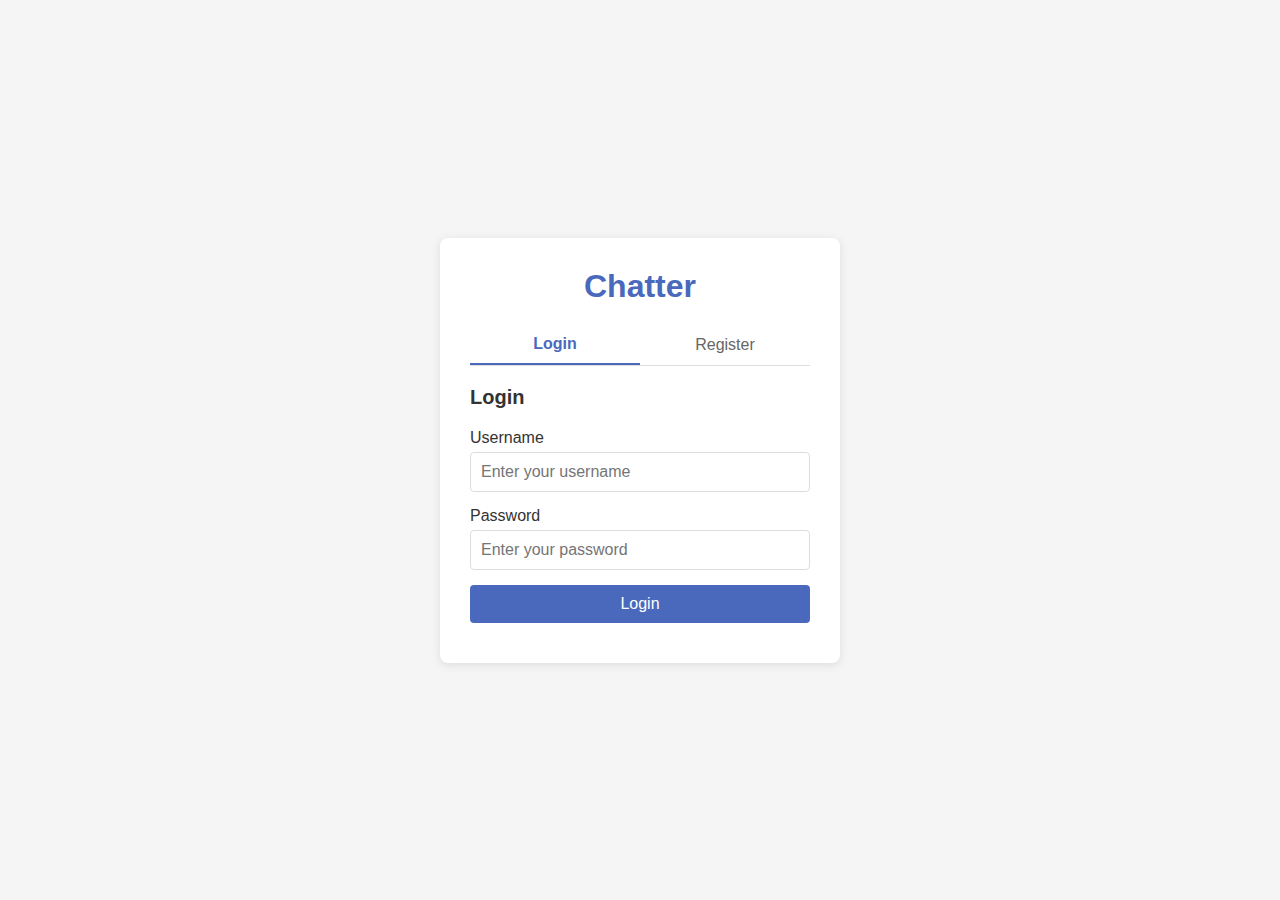
<file: ui/index.html>
<!DOCTYPE html>
<html lang="en">
<head>
    <meta charset="UTF-8">
    <meta name="viewport" content="width=device-width, initial-scale=1.0">
    <title>Chatter - Login</title>
    <link rel="stylesheet" href="css/styles.css">
</head>
<body>
    <div class="container">
        <div class="auth-container">
            <h1>Chatter</h1>
            <div class="tabs">
                <button id="login-tab" class="tab active">Login</button>
                <button id="register-tab" class="tab">Register</button>
            </div>
            
            <div id="login-form" class="form-container">
                <h2>Login</h2>
                <div class="form-group">
                    <label for="login-username">Username</label>
                    <input type="text" id="login-username" placeholder="Enter your username">
                </div>
                <div class="form-group">
                    <label for="login-password">Password</label>
                    <input type="password" id="login-password" placeholder="Enter your password">
                </div>
                <button id="login-button" type="button" class="btn primary">Login</button>
                <div id="login-error" class="error-message"></div>
            </div>
            
            <div id="register-form" class="form-container" style="display: none;">
                <h2>Register</h2>
                <div class="form-group">
                    <label for="register-name">Name</label>
                    <input type="text" id="register-name" placeholder="Enter your full name">
                </div>
                <div class="form-group">
                    <label for="register-username">Username</label>
                    <input type="text" id="register-username" placeholder="Choose a username">
                </div>
                <div class="form-group">
                    <label for="register-password">Password</label>
                    <input type="password" id="register-password" placeholder="Choose a password">
                </div>
                <button id="register-button" type="button" class="btn primary">Register</button>
                <div id="register-error" class="error-message"></div>
            </div>
        </div>
    </div>
    
    <script src="js/config.js"></script>
    <script src="js/api.js"></script>
    <script src="js/auth.js"></script>
</body>
</html>
</file>
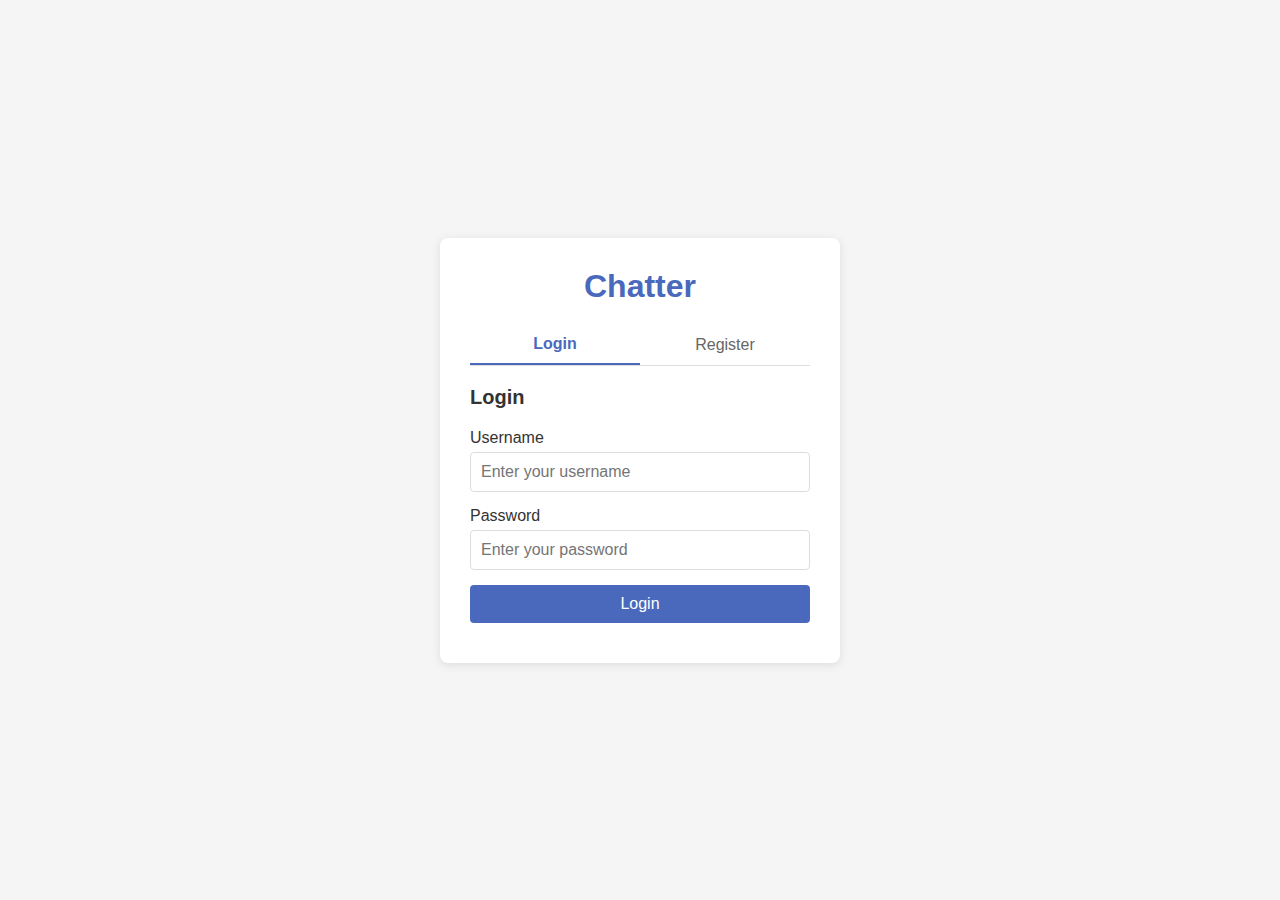
<file: ui/chat.html>
<!DOCTYPE html>
<html lang="en">
<head>
    <meta charset="UTF-8">
    <meta name="viewport" content="width=device-width, initial-scale=1.0">
    <title>Chatter</title>
    <link rel="stylesheet" href="https://cdnjs.cloudflare.com/ajax/libs/font-awesome/6.0.0/css/all.min.css">
    <link rel="stylesheet" href="css/styles.css">
</head>
<body>
    <div class="chat-container">
        <!-- Sidebar with conversations list -->
        <div class="sidebar">
            <div class="user-info">
                <span id="username">Loading...</span>
                <button id="logout-btn" class="btn small">Logout</button>
            </div>
            
            <div class="sidebar-header">
                <h2>Conversations</h2>
                <button id="new-conversation-btn" class="btn small">New</button>
            </div>
            
            <div id="conversations-list" class="conversations-list">
                <!-- Conversations will be listed here -->
                <div class="loading-indicator">Loading conversations...</div>
            </div>
        </div>
        
        <!-- Main chat area -->
        <div class="chat-area">
            <div id="no-conversation-selected" class="no-conversation-message">
                <h2>Select a conversation or create a new one</h2>
            </div>
            
            <div id="conversation-view" style="display: none;">
                <div class="conversation-header">
                    <h2 id="conversation-name">Conversation Name</h2>
                    <div id="conversation-members" class="conversation-members">
                        <!-- Members list will be shown here -->
                    </div>
                </div>
                
                <div id="messages-container" class="messages-container">
                    <!-- Messages will appear here -->
                </div>
                
                <div class="message-input-container">
                    <input type="text" id="message-input" placeholder="Type your message...">
                   <button class="send-button" id="send-message-btn">
                        <i class="fas fa-paper-plane"></i>
                    </button>
                </div>
            </div>
        </div>
    </div>
    
    <!-- New conversation modal -->
    <div id="new-conversation-modal" class="modal">
        <div class="modal-content">
            <span class="close-modal">&times;</span>
            <h2>Create New Conversation</h2>
            <div class="form-group">
                <label for="conversation-name-input">Conversation Name</label>
                <input type="text" id="conversation-name-input" placeholder="Enter conversation name">
            </div>
            <div class="form-group">
                <label>Select Members</label>
                <div id="users-list" class="users-list">
                    <!-- Available users will be listed here -->
                    <div class="loading-indicator">Loading users...</div>
                </div>
            </div>
            <button id="create-conversation-btn" class="btn primary">Create Conversation</button>
        </div>
    </div>
    
    <script src="js/config.js"></script>
    <script src="js/api.js"></script>
    <script src="js/auth.js"></script>
    <script src="js/chat.js"></script>
</body>
</html>
</file>
<file: ui/css/styles.css>
/* Basic reset */
* {
    margin: 0;
    padding: 0;
    box-sizing: border-box;
    font-family: 'Segoe UI', Tahoma, Geneva, Verdana, sans-serif;
}

body {
    background-color: #f5f5f5;
    color: #333;
}

.container {
    display: flex;
    justify-content: center;
    align-items: center;
    min-height: 100vh;
    padding: 20px;
}

/* Authentication styles */
.auth-container {
    background-color: white;
    border-radius: 8px;
    box-shadow: 0 2px 10px rgba(0, 0, 0, 0.1);
    width: 100%;
    max-width: 400px;
    padding: 30px;
}

.auth-container h1 {
    text-align: center;
    margin-bottom: 20px;
    color: #4a69bd;
}

.tabs {
    display: flex;
    margin-bottom: 20px;
    border-bottom: 1px solid #ddd;
}

.tab {
    flex: 1;
    padding: 10px;
    background: none;
    border: none;
    cursor: pointer;
    font-size: 16px;
    color: #666;
}

.tab.active {
    color: #4a69bd;
    border-bottom: 2px solid #4a69bd;
    font-weight: bold;
}

.form-container {
    margin-top: 20px;
}

.form-container h2 {
    margin-bottom: 20px;
    font-size: 20px;
}

.form-group {
    margin-bottom: 15px;
}

.form-group label {
    display: block;
    margin-bottom: 5px;
    font-weight: 500;
}

.form-group input {
    width: 100%;
    padding: 10px;
    border: 1px solid #ddd;
    border-radius: 4px;
    font-size: 16px;
}

.btn {
    padding: 10px 15px;
    border: none;
    border-radius: 4px;
    cursor: pointer;
    font-size: 16px;
    transition: background-color 0.2s;
}

.btn.primary {
    background-color: #4a69bd;
    color: white;
    width: 100%;
}

.btn.primary:hover {
    background-color: #3c58a8;
}

.btn.small {
    font-size: 14px;
    padding: 6px 12px;
}

.error-message {
    color: #e74c3c;
    margin-top: 10px;
    font-size: 14px;
}

/* Chat page styles */
.chat-container {
    display: flex;
    height: 100vh;
}

.sidebar {
    width: 300px;
    background-color: #f8f8f8;
    border-right: 1px solid #ddd;
    display: flex;
    flex-direction: column;
}

.user-info {
    padding: 15px;
    border-bottom: 1px solid #ddd;
    display: flex;
    justify-content: space-between;
    align-items: center;
}

.sidebar-header {
    padding: 15px;
    display: flex;
    justify-content: space-between;
    align-items: center;
    border-bottom: 1px solid #ddd;
}

.conversations-list {
    flex: 1;
    overflow-y: auto;
}

.conversation-item {
    padding: 15px;
    border-bottom: 1px solid #eee;
    cursor: pointer;
}

.conversation-item:hover {
    background-color: #f0f0f0;
}

.conversation-item.active {
    background-color: #e6f7ff;
    border-left: 4px solid #4a69bd;
}

.chat-area {
    flex: 1;
    display: flex;
    flex-direction: column;
    height: 100%;  /* Ensure full height */
}

.no-conversation-message {
    flex: 1;
    display: flex;
    justify-content: center;
    align-items: center;
    color: #999;
    text-align: center;
}

/* Updated conversation view styling */
#conversation-view {
    display: flex;
    flex-direction: column;
    height: 100%;  /* Take full height */
}

.conversation-header {
    padding: 15px;
    border-bottom: 1px solid #ddd;
}

.conversation-members {
    font-size: 14px;
    color: #666;
    margin-top: 5px;
}

/* Updated messages container to scroll properly */
.messages-container {
    flex: 1;
    overflow-y: auto;
    padding: 15px;
    display: flex;
    flex-direction: column;
    min-height: 0;  /* Important for flexbox scroll to work properly */
}

.message {
    max-width: 70%;
    margin-bottom: 15px;
    padding: 10px 15px;
    border-radius: 18px;
    word-break: break-word;
}

.message.sent {
    align-self: flex-end;
    background-color: #4a69bd;
    color: white;
    border-bottom-right-radius: 5px;
}

.message.received {
    align-self: flex-start;
    background-color: #e9e9eb;
    color: #333;
    border-bottom-left-radius: 5px;
}

.message-sender {
    font-size: 12px;
    margin-bottom: 5px;
    font-weight: bold;
}

.message-time {
    font-size: 11px;
    color: #999;
    margin-top: 5px;
    text-align: right;
}

/* Fixed message input container */
.message-input-container {
    padding: 15px;
    border-top: 1px solid #ddd;
    display: flex;
    position: relative; /* Add this to position the button inside */
    min-height: 70px;
    max-height: 70px;
}

.message-input-container input {
    flex: 1;
    padding: 10px 15px;
    padding-right: 45px; /* Space for the button */
    border: 1px solid #ddd;
    border-radius: 20px;
    font-size: 16px;
    height: 40px;
    max-height: 40px;
}

/* Style for the embedded send button */
.message-input-container .send-button {
    position: absolute;
    right: 25px; /* Position from the right edge of the container */
    top: 50%;
    transform: translateY(-50%);
    background-color: #4a69bd;
    color: white;
    border: none;
    border-radius: 50%;
    width: 30px;
    height: 30px;
    display: flex;
    justify-content: center;
    align-items: center;
    cursor: pointer;
}

/* Icon for the send button */
.message-input-container .send-button i {
    font-size: 16px;
}

/* Add hover effect */
.message-input-container .send-button:hover {
    background-color: #3c58a8;
}

/* Modal styles */
.modal {
    display: none;
    position: fixed;
    z-index: 100;
    left: 0;
    top: 0;
    width: 100%;
    height: 100%;
    background-color: rgba(0, 0, 0, 0.5);
}

.modal-content {
    background-color: white;
    margin: 10% auto;
    padding: 20px;
    border-radius: 8px;
    width: 90%;
    max-width: 500px;
    box-shadow: 0 5px 15px rgba(0, 0, 0, 0.2);
}

.close-modal {
    float: right;
    font-size: 28px;
    font-weight: bold;
    cursor: pointer;
}

.users-list {
    max-height: 200px;
    overflow-y: auto;
    border: 1px solid #ddd;
    border-radius: 4px;
    margin-top: 5px;
}

.user-item {
    padding: 10px;
    border-bottom: 1px solid #eee;
}

.user-item label {
    display: flex;
    align-items: center;
}

.user-item input[type="checkbox"] {
    margin-right: 10px;
}

.loading-indicator {
    padding: 15px;
    color: #999;
    text-align: center;
}

/* Load More button */
.load-more-btn {
    align-self: center;
    margin: 10px 0;
    padding: 8px 16px;
    background-color: #f1f1f1;
    border-radius: 20px;
    color: #666;
    font-size: 14px;
    cursor: pointer;
    text-align: center;
    transition: background-color 0.2s;
}

.load-more-btn:hover {
    background-color: #e0e0e0;
    color: #333;
}
</file>
